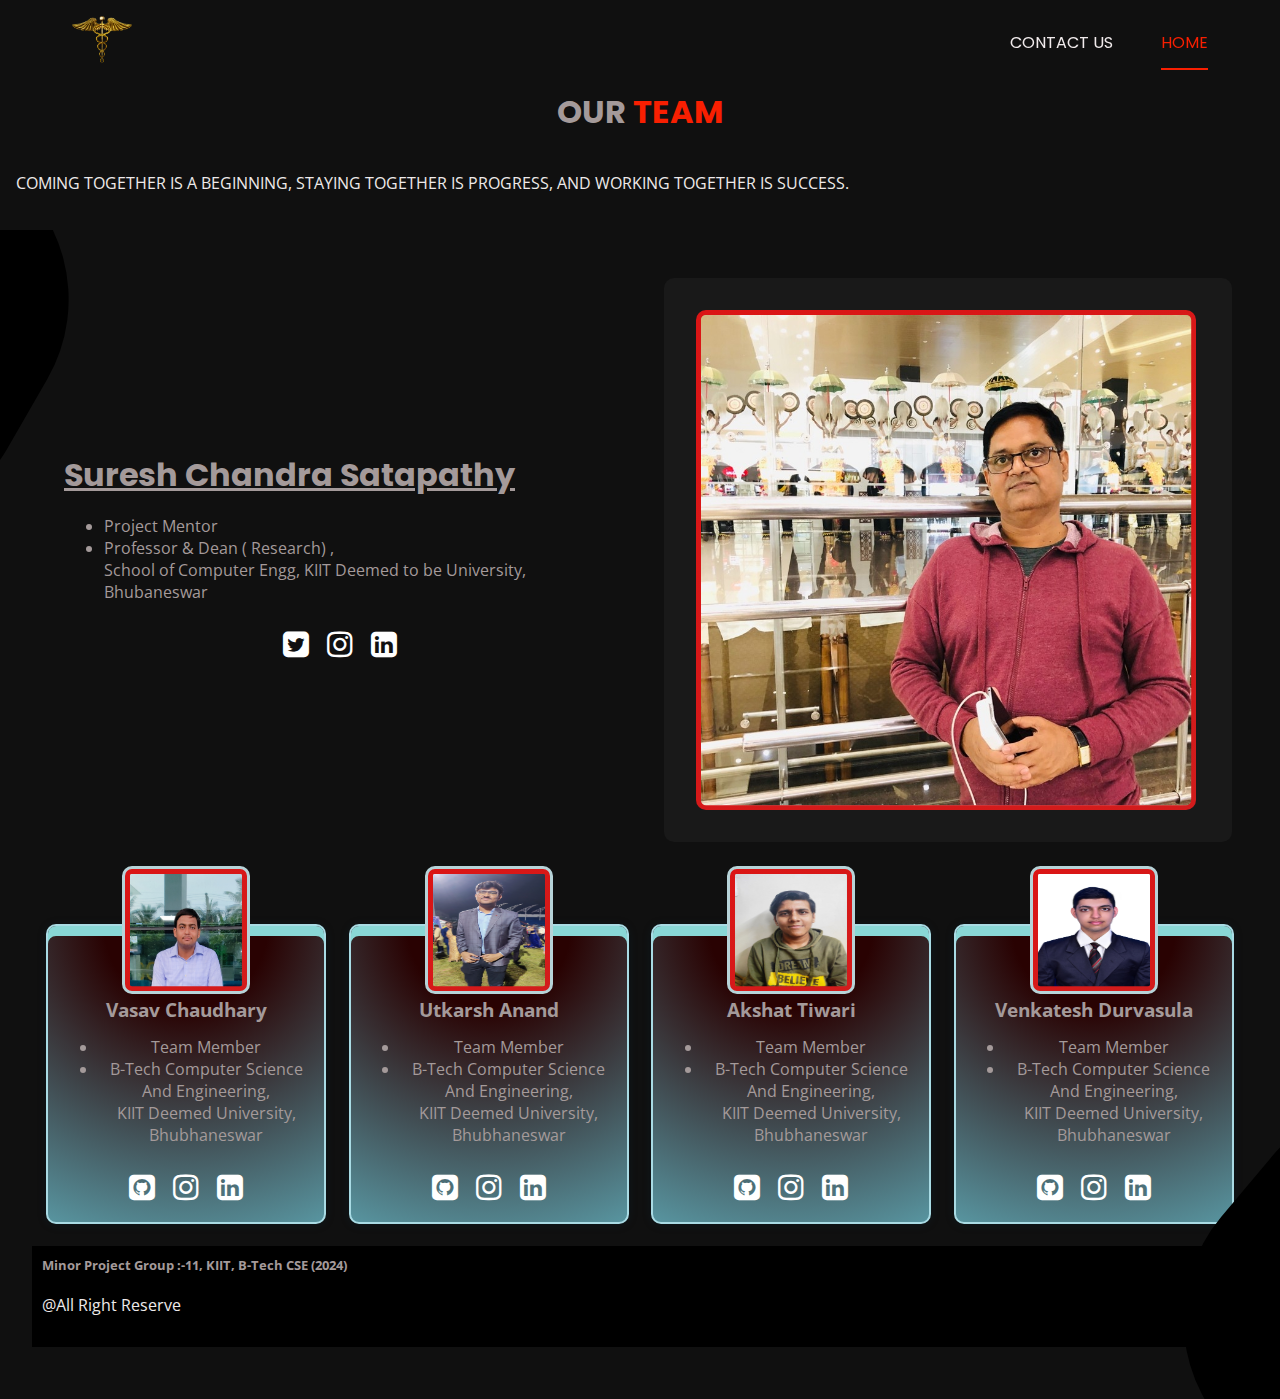
<file: contactus.html>
<!DOCTYPE html>
<html>
    <head>

        <!--FONT AWESOME-->
        <link rel="stylesheet" href="https://cdnjs.cloudflare.com/ajax/libs/font-awesome/4.7.0/css/font-awesome.min.css">
        <link rel="stylesheet" href="./component/style.css">
        
        <!--GOOGLE FONTS-->
        <link rel="preconnect" href="https://fonts.googleapis.com">
        <link rel="preconnect" href="https://fonts.gstatic.com" crossorigin>
        <link href="https://fonts.googleapis.com/css2?family=Open+Sans:wght@300;400;500;600;700;800&family=Poppins:wght@100;200;300;400;500;600;700;800;900&display=swap" rel="stylesheet">
        
        <!--PLUGIN-->
        <script src="https://ajax.googleapis.com/ajax/libs/jquery/3.6.1/jquery.min.js"></script>
        
        </head>
        <body>
        
        <!--NAV-->
        <nav>
            <section class="content">
                <a href="index.html"><img src="./image/logo.png" class="logo" alt="logo"></a> 
            </section>
            <section class="content nav_content" id="nav_content">
                <a href="index.html" class="active">Home</a>
                
                <a href="contactus.html">Contact us</a>
                
            </section>
           
        </nav>
        <br><br><br><br>
        
       
        
        <!--HEADER-->
        <h1 class="title medium" align="center">OUR  <em>TEAM</em></h1>
        <p class="padding_1x">COMING TOGETHER IS A BEGINNING, STAYING TOGETHER IS PROGRESS, AND WORKING TOGETHER IS SUCCESS.</p>
        
        <!--MAIN-->
        <main id="services">
            <div class="divisions division_1 padding_2x">
                <div class="uvav">
                    <section class="content padding_2x">
                        
                        <h3 class="title medium"><u>Suresh Chandra Satapathy</u></h3>
                        <ul >
                          <li>Project Mentor</li>
                          <li>Professor & Dean ( Research) ,<br> School of Computer Engg, KIIT Deemed to be University, <br>Bhubaneswar</li>
                          
                        </ul>
                        <div class="social-icons">
                         
                          <a href="https://twitter.com/sureshchsatapa2" title="twitter"> 
                            <i class="fa fa-twitter-square" aria-hidden="true"></i>
                          </a>
                          <a href="https://instagram.com/suresh.c.satapathy?igshid=YmMyMTA2M2Y=" title="instagram">  
                            <i class="fa fa-instagram" aria-hidden="true"></i>
                          </a>
                          
                          <a href="https://www.linkedin.com/in/suresh-satapathy-a99289185/" title="linkedin">
                            <i class="fa fa-linkedin-square" aria-hidden="true"></i>
                          </a>
                          
                        </div>
                        
                    </section>
                    <section class="content padding_1x">
                        <article class="padding_2x">
                            <aside class="fixed">
                                <img src="./image/sureshsir.jpg" class="teamimage" alt="suresh sir image">
                        </article>
                    </section>
                </div>

<div class="doctor-wrapper maxwidth"> 
  
  <article class="doctor-box"> 
    <img src="./image/vasav.jpg" class="simage" alt="vasav" />
    <header>Vasav Chaudhary</header>
    
    <ul>
      <li>Team Member</li>
      <li>B-Tech Computer Science And Engineering,<br>
        KIIT Deemed University,<br>
        Bhubhaneswar</li>
    </ul>
    <div class="social-icons">
                         
      <a href="https://github.com/vasav11" title="github"> 
        <i class="fa fa-github-square" aria-hidden="true"></i>
      </a>
      <a href="https://www.instagram.com/vasavchaudhary/?hl=en" title="instagram">  
        <i class="fa fa-instagram" aria-hidden="true"></i>
      </a>
      
      <a href="https://www.linkedin.com/in/vasav-chaudhary-99650a245/" title="linkedin">
        <i class="fa fa-linkedin-square" aria-hidden="true"></i>
      </a>
      
    </div>
    
  </article>
  <article class="doctor-box">
    <img src="./image/utkarsh.jpg" alt="Akshat tiwari" />
    <header>Utkarsh Anand</header>
    <ul>
      <li>Team Member</li>
      <li>B-Tech Computer Science And Engineering,<br>
        KIIT Deemed University,<br>
        Bhubhaneswar</li>
    </ul>
    <div class="social-icons">
                         
      <a href="https://github.com/Utkarshanand15" title="github"> 
        <i class="fa fa-github-square" aria-hidden="true"></i>
      </a>
      <a href="https://instagram.com/__utkarsh__anand__?igshid=YmMyMTA2M2Y=" title="instagram">  
        <i class="fa fa-instagram" aria-hidden="true"></i>
      </a>
      
      <a href="https://www.linkedin.com/in/utkarsh-anand-71300820b/" title="linkedin">
        <i class="fa fa-linkedin-square" aria-hidden="true"></i>
      </a>
      
    </div>
  </article>
  
  <article class="doctor-box">
    <img src="./image/akshat.jpg" alt="Akshat tiwari" />
    <header>Akshat Tiwari</header>
    <ul>
      <li>Team Member</li>
      <li>B-Tech Computer Science And Engineering,<br>
        KIIT Deemed University,<br>
        Bhubhaneswar</li>
    </ul>
    <div class="social-icons">
                         
      <a href="https://github.com/Akshat7012" title="github"> 
        <i class="fa fa-github-square" aria-hidden="true"></i>
      </a>
      <a href="https://www.instagram.com/_akshat.tewari/" title="instagram">  
        <i class="fa fa-instagram" aria-hidden="true"></i>
      </a>
      
      <a href="https://www.linkedin.com/in/akshat-tewari-aa4801207/" title="linkedin">
        <i class="fa fa-linkedin-square" aria-hidden="true"></i>
      </a>
      
    </div>

    </article>
    <article class="doctor-box">
      <img src="./image/venketesh.jpg" alt="venkatesh" />
      <header>Venkatesh Durvasula</header>
    
      <ul>
        <li>Team Member</li>
        <li>B-Tech Computer Science And Engineering,<br>
          KIIT Deemed University,<br>
          Bhubhaneswar</li>
      </ul>
      
      <div class="social-icons">
                           
        <a href="https://github.com/VENKATESH-DURVASULA" title="github"> 
          <i class="fa fa-github-square" aria-hidden="true"></i>
        </a>
        <a href="https://instagram.com/venkatesh_durvasula_?igshid=ZDdkNTZiNTM=" title="instagram">  
          <i class="fa fa-instagram" aria-hidden="true"></i>
        </a>
        
        <a href="https://instagram.com/venkatesh_durvasula_?igshid=ZDdkNTZiNTM=" title="linkedin">
          <i class="fa fa-linkedin-square" aria-hidden="true"></i>
        </a>
        
      </div>
    </article>
 
  
</div>
<div class="footer">
    <h5>Minor Project Group :-11, KIIT, B-Tech CSE (2024)  </h5>
    <p>@All Right Reserve</p>
    
   
</div>


        </main>
        
              <script src="./component/main.js"></script>
              
        
        
        
</html>
</file>
<file: component/style.css>
*, html{
  scroll-behavior: smooth;
}

*, *:after, *:before {
  -webkit-box-sizing: border-box;
  -moz-box-sizing: border-box;
  box-sizing: border-box;
}

:root{
  --white:#a49a9a;
  --black:#101010;
  --dark:#191919;
  --gray:rgba(1,1,1,0.6);
  --lite:rgba(251, 245, 246, 0.959);
  --primary:linear-gradient(145deg,#db1515,#d21c1c);
  --primary_dark:#f81f01;
  --secondary:#154b87;
  --default_font:'Open Sans', sans-serif;
  --title_font:'Poppins', sans-serif;
}


::-webkit-scrollbar {
  height: 12px;
  width: 8px;
  background: var(--dark);
}

::-webkit-scrollbar-thumb {
  background: gray;
  -webkit-box-shadow: 0px 1px 2px var(--dark);
}

::-webkit-scrollbar-corner {
  background: var(--dark);
}



body{
  margin:0;
  overflow-x:hidden !important;
  font-family: var(--default_font);
  color:var(--white);
  background-color:var(--black);
}

a{
  text-decoration:none !important;
  min-width: fit-content;
  width: fit-content;
  width: -webkit-fit-content;
  width: -moz-fit-content;
}

a, button{
  transition:0.5s;
}

em{
  font-style:normal;
  color:var(--primary_dark);
}

figure{
  padding:0;
  margin:0;
}

figure img{
  min-width:100%;
  min-height:100%;
  width:100%;
  height:100%;
}

a, p, .btn{
  font-size:16px;
}

p{
  line-height:1.9em;
  color:rgb(238, 234, 234);
}

a, button, input, textarea, select{
  outline:none !important;
}

fieldset{
  border:0;
}

h1, h2, h3, h4, h5, h6{
  margin:0;
}

.title, .sub_title{
  font-family:var(--title_font);
}

.uvav, .fixed{
  display:flex;
}

.content{
  width:100%;
  position:relative;
}
.logo{
  max-width: 60px;
  max-height: 60px;
}
.padding_1x{
  padding:1rem;
}
.kidneyimage{
  max-width: 60px;
  max-height: 60px;
}

.padding_2x{
  padding:2rem;
}

.padding_3x{
  padding:3rem;
}

.padding_4x{
  padding:4rem;
}

.big{
  font-size:5em;
}

.medium{
  font-size:2em;
}

.small{
  font-size:1.3em;
}

.btn{
  padding:1rem;
  border-radius:5px;
  text-align:center;
  font-weight:500;
  text-transform:uppercase;
  position:relative;
  font-family:var(--title_font);
  font-weight:400;
}

.btn_1{
  display:block;
  background-color:0;
  border:0;
  text-transform:uppercase;
  color:var(--white);
}

.btn_1:before{
  content:"";
  border-radius:50%;
  background-color:rgba(255,255,255,0.2);
  position:absolute;
  left:0;
  top:50%;
  width:50px;
  height:50px;
  transition:0.5s;
  transform:translate(0%, -50%);
}

.btn_1:after{
  content:"\f178";
  font-family:"FontAwesome";
  margin-left:5px;
}

.btn_1:hover:before{
  border-radius:40px;
  width:100%;
}

.divisions{
  position:relative;
}

@media (max-width:920px){
  .uvav{
      flex-wrap:wrap;
  }
  
  .padding_1x, .padding_2x, .padding_3x, .padding_4x{
      padding:1rem;
  }
  
  .big{
      font-size:1.8em;
  }
  
  .medium{
      font-size:1.6em;
  }
  
  .small{
      font-size:1.1em;
  }
  
  .btn{
      padding:0.5rem 1rem;
  }
  
  a, p, .btn{
      font-size:12px;
  }
}





/*NAV*/
nav{
  display:flex;
  position:fixed;
  top:0;
  width:100%;
  align-items:center;
  justify-content:center;
  padding:1rem 3rem;
  z-index:9;
  white-space:nowrap;
  transition:0.5s
}   

nav a{
  padding:0.8rem 0;
  color:var(--lite);
  margin:0 1.5rem;
  text-transform:uppercase;
  font-family:var(--title_font);
  font-weight:400;
  position:relative;
  white-space:nowrap;
}

.logo{
  font-size:1.6em;
}

nav .active{
  color:var(--primary_dark) !important;
  border-bottom:2px solid var(--primary_dark);
}

nav .content:nth-child(2) a:after{
  transition:0.5s;
  content:"";
  position:absolute;
  left:0;
  width:0;
  top:100%;
  height:2px;
  background:var(--primary);
}

nav a:hover{
  color:var(--white);
}

nav .content:nth-child(2) a:hover:after{
  width:100%;
}

nav .content:last-child a{
  float:right;
}

nav .ham{
  display:flex;
  align-items:center;
  justify-content:center;
  border-radius:50%;
  border:2px solid var(--lite);
  width:50px;
  height:50px;
  color:var(--lite);
}

nav .ham:hover{
  border:2px solid var(--white);
}

menu{
  margin:0;
}

menu{
  width:400px;
  background-color:var(--dark);
  z-index:999;
  position:fixed;
  right:-400px;
  overflow:hidden;
  height:100%;
  transition:0.5s;
  padding:6rem 2rem;
}

.overlay{
  width:100%;
  height:100%;
  position:fixed;
  top:0;
  left:0;
  transition:0.5s;
  opacity:0;
  z-index:-1;
  background-color:var(--gray);
}

.close{
  float:right;
  border:2px solid var(--lite);
  border-radius:50%;
  display:flex;
  align-items:center;
  justify-content:center;
  width:30px;
  height:32px;
  padding:0.5rem;
  color:var(--lite);
  position:absolute;
  top:5%;
  right:5%;
}

.close:hover{
  color:var(--white);
  border:2px solid var(--white);
}

menu li{
  padding:0.8rem 0;
  list-style:none;
}

menu li a{
  color:var(--lite);
}   

menu li i{
  color:var(--primary_dark);
}

menu li a:hover{
  color:var(--white);
}

@media (max-width:920px){
  nav{
      padding:1rem;
  }
  
  nav .ham{
      width:30px;
      height:30px;
  }
  
  nav .nav_content{
      width:200px;
      background-color:var(--dark);
      z-index:999 !important;
      position:fixed;
      top:0;
      right:-200px;
      overflow:hidden;
      height:100%;
      transition:0.5s;
  }
  
  nav .nav_content a{
      display:block;
      padding:0.4rem 0rem;
      margin:1rem;
      font-size:20px;
  }
}








/*HEADER*/
header{
  background: url("https://cdn.pixabay.com/photo/2012/02/17/14/56/science-14272_1280.jpg");
  background-size:cover;
  align-items:center;
  position:relative;
}

header section{  
  padding:10rem 2rem;
}

header article .title{
  background: var(--primary);
  -webkit-text-fill-color: transparent;
  -webkit-background-clip: text;
  line-height:1.3;
}

header article p{
  color:var(--lite);
  width:60%;
}

@media (max-width:920px){
  header section{  
      padding:6rem 0rem;
  }
  
  header article p{
      width:100%;
  }
}




/*DIVISION_1*/
.division_1{
  overflow:hidden;
}

.division_1:before, .division_1:after{  
  content:"";
  background-color:#000;
  position:absolute;
  width:400px;
  height:400px;
  border-radius:40%;
}

.division_1:before{
  left:-27%;
  top:-10%;
  transform:rotate(120deg);
}

.division_1:after{
  right:-25%;
  bottom:-10%;
  transform:rotate(-50deg);
}

.division_1 .uvav:nth-child(1){
  align-items:center;
}

.division_1 .cards{
  align-items:center;
  justify-content:space-between;
  z-index:1;
}

.division_1 article{
  background-color:var(--dark);
  border-radius:10px;
}

.division_1 .cards article{
  margin:1%;
}

.division_1 .flex{
  align-items:center;
  justify-content:space-between;
}

.division_1 article img{
  background:var(--primary);
  padding:0.3rem;
  border-radius:10px;
}

.division_1 article .title{
  margin:1rem 0;
}

.division_1 article .stroke{
  opacity:0.3;
}

@media (max-width:920px){
  .division_1 {
      padding:0;
  }
}



/*Transparent text background*/
.stroke{
  color:transparent;
  -webkit-text-stroke: 1.5px var(--primary_dark);
}


/*Custom cursor coloring*/
.cursor--expand {
  animation: cursor-animate-3 550ms forwards;
  border: 10px solid rgb(var(--primary_dark));
}

.cursor--expand::after {
  border: 15px solid rgba(var(--primary_dark), .3);
}


/*Scroller*/
.cs-down{
  position: absolute;
  height: 35px;
  width: 20px;
  border-radius: 10px;
  border: 2px solid var(--white);
  bottom: 10%;
  left: 50%;
  margin-left: -10px;
}

.cs-down:before{
  content: '';
  height: 5px;
  width: 5px;
  border-radius: 50%;
  position: absolute;
  top: 50%;
  left: 50%;
  -webkit-transform: translate(-50%, -50%);
  transform: translate(-50%, -50%);
  background-color: var(--white);
  -webkit-animation: UpAndDown 3s infinite;
  animation: UpAndDown 3s infinite;
}

@-webkit-keyframes UpAndDown {
0%,
100% {
  top: 30%;
}
50% {
  top: 70%;
  opacity: 0.5;
  -webkit-transform: translate(-50%, -50%) scale(0.8);
  transform: translate(-50%, -50%) scale(0.8);
}
}

@keyframes UpAndDown {
0%,
100% {
  top: 30%;
}
50% {
  top: 70%;
  opacity: 0.5;
  -webkit-transform: translate(-50%, -50%) scale(0.8);
  transform: translate(-50%, -50%) scale(0.8);
}
}


/*Doctor's Advice*/






@font-face {
  font-family: 'Georama';
  font-style: normal;
  font-weight: 100 900;
  font-stretch: 100%;
  ascent-override: 82%;
  descent-override:14%;
  src: url(https://fonts.gstatic.com/s/georama/v8/MCoMzAn438bIEyxFf6swMnNpvPcUwW4u4w5QJu4.woff2) format('woff2');
  unicode-range: U+0000-00FF, U+0131, U+0152-0153, U+02BB-02BC, U+02C6, U+02DA, U+02DC, U+2000-206F, U+2074, U+20AC, U+2122, U+2191, U+2193, U+2212, U+2215, U+FEFF, U+FFFD;
}

@font-face {
  font-family: 'Georama';
  font-style: italic;
  font-weight: 100 900;
  font-stretch: 100%;
  ascent-override: 82%;
  descent-override:14%;
  src: url(https://fonts.gstatic.com/s/georama/v8/MCoCzAn438bIEyxFVaIC0ZMQ72G6xnvmodYVFuxpFw.woff2) format('woff2');
  unicode-range: U+0000-00FF, U+0131, U+0152-0153, U+02BB-02BC, U+02C6, U+02DA, U+02DC, U+2000-206F, U+2074, U+20AC, U+2122, U+2191, U+2193, U+2212, U+2215, U+FEFF, U+FFFD;
}

.doctor-wrapper {
  display:grid;
  grid-auto-flow: dense;
  grid-template-columns:repeat(auto-fill, minmax( min(280px,100%),1fr));
  padding:2px 10px;
  gap:2px 14px;
  justify-items:center;
}

.purpleAliens {border:solid purple;}
.supercool {box-shadow:0 0 9px 2px rgb(20, 5, 41); }

.doctor-box {
  border:solid 2px #a9dbe4;
  background:radial-gradient( circle at 50% 0% , #290202 25%, #5895a0 );
  padding:0.6rem;
  padding-top:0;
  text-align:center;
  width:100%;
  max-width:280px;
  margin-top:64px;
  box-shadow:inset 0 10px #89d7d6, 0 1px 10px #0343;
}
.doctor-box img {
  margin-top:-60px;
  margin-bottom:1px;
  border-radius:50%; 
  border:solid 3px #b7d3d8;
  width:100%;
  max-width:128px; 
  aspect-ratio:1/1;
}
.doctor-box header {
  font-size:1.2em;
  line-height:1;
  font-weight:bold;
}
.doctor-box p , .staff-box a {
  display:block;
  font-size:16px; 
  margin:0.5em 0;
  line-height:1.05;
}
.doctor-box a {}
/******social Media Icon********/
.social-icons{
	padding:10px;
  text-align: center;
}
.social-icons a{
	color:#fff;
  line-height:30px;
  font-size:30px;
  margin: 0 5px;
  text-decoration:none;
  
}
.social-icons a i{
	line-height:30px;
  font-size:30px;
  -webkit-transition: all 200ms ease-in;
  -webkit-transform: scale(1); 
  -ms-transition: all 200ms ease-in;
  -ms-transform: scale(1); 
  -moz-transition: all 200ms ease-in;
  -moz-transform: scale(1);
  transition: all 200ms ease-in;
  transform: scale(1);
}
.social-icons a:hover i{
  box-shadow: 0px 0px 150px #000000;
  z-index: 2;
  -webkit-transition: all 200ms ease-in;
  -webkit-transform: scale(1.5);
  -ms-transition: all 200ms ease-in;
  -ms-transform: scale(1.5);   
  -moz-transition: all 200ms ease-in;
  -moz-transform: scale(1.5);
  transition: all 200ms ease-in;
  transform: scale(1.5);
}
.teamimage{
  max-width: 500px;
  max-height: 500px;
 
}

/************Footer*************/
.footer{
  margin-top: 20px;
  margin-bottom: 20px;
  padding: 10px;
  
  background-color: #000000;

}
</file>
